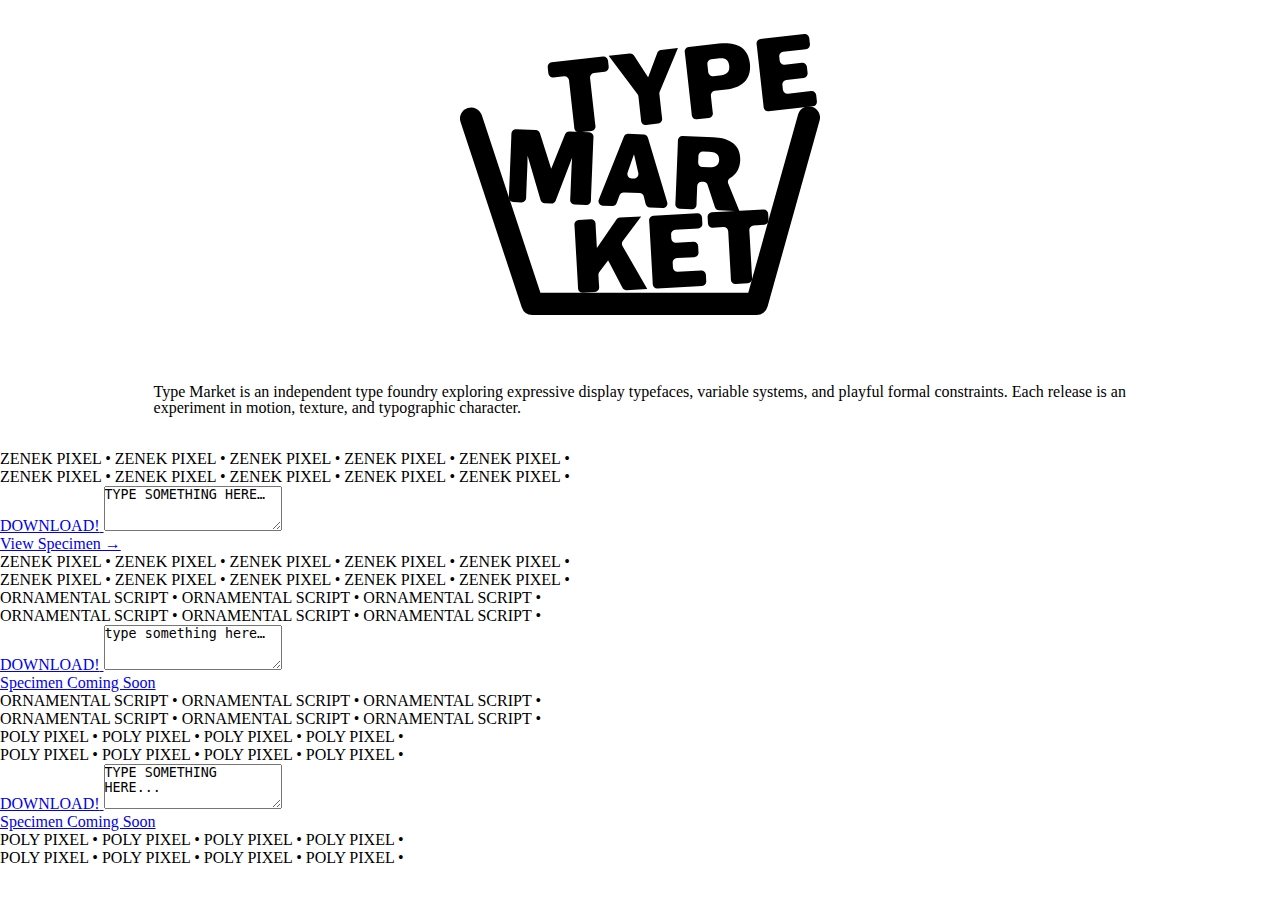
<file: index.html>
<!DOCTYPE html>
<html lang="en">
<head>
  <meta charset="UTF-8" />
  <meta name="viewport" content="width=device-width, initial-scale=1.0" />
  <title>typemarket</title>
  <link rel="stylesheet" href="style.css" />
</head>

<body>

  <!-- TOP LOGO AREA -->
  <header class="logo-landing">
    <img
      class="logo-main"
      src="svgs/type-market-logo.svg"
      alt="Type Market"
    />

    <!-- FOUNDARY DESCRIPTION -->
    <p class="foundry-desc">
      Type Market is an independent type foundry exploring expressive display
      typefaces, variable systems, and playful formal constraints. Each release
      is an experiment in motion, texture, and typographic character.
    </p>
  </header>


  <!-- ZENEK PIXEL -->
  <section class="edition edition-zenek">

    <!-- marquee strip -->
    <div class="marquee" aria-hidden="true">
      <div class="marquee-track">
        <div class="marquee-content">
          <span>ZENEK PIXEL • ZENEK PIXEL • ZENEK PIXEL • ZENEK PIXEL • ZENEK PIXEL • </span>
        </div>
        <div class="marquee-content" aria-hidden="true">
          <span>ZENEK PIXEL • ZENEK PIXEL • ZENEK PIXEL • ZENEK PIXEL • ZENEK PIXEL • </span>
        </div>
      </div>
    </div>

    <!-- full-width white panel -->
    <div class="edition-body">
      <div class="edition-inner">

        <!-- download is the button -->
        <a class="burst burst-zenek download-btn" href="fonts/zenek-pixel.ttf" download>
          <span>DOWNLOAD!</span>
        </a>

        <!-- tester for text preview -->
        <textarea
          class="tester tester-zenek"
          rows="3"
          spellcheck="false"
        >TYPE SOMETHING HERE… 
		</textarea>

        <div class="meta-links">
          <!-- update href to your real specimen page -->
          <a class="btn specimen-btn" href="http://zenek.typemarket.pro/">
  View Specimen →
</a>
        </div>

      </div>
    </div>

    <div class="marquee" aria-hidden="true">
      <div class="marquee-track">
        <div class="marquee-content">
          <span>ZENEK PIXEL • ZENEK PIXEL • ZENEK PIXEL • ZENEK PIXEL • ZENEK PIXEL • </span>
        </div>
        <div class="marquee-content" aria-hidden="true">
          <span>ZENEK PIXEL • ZENEK PIXEL • ZENEK PIXEL • ZENEK PIXEL • ZENEK PIXEL • </span>
        </div>
      </div>
    </div>

  </section>

  <!-- ORNAMENTAL SCRIPT -->
  <section class="edition edition-ornamental">

    <div class="marquee reverse" aria-hidden="true">
      <div class="marquee-track">
        <div class="marquee-content">
          <span>ORNAMENTAL SCRIPT • ORNAMENTAL SCRIPT • ORNAMENTAL SCRIPT • </span>
        </div>
        <div class="marquee-content" aria-hidden="true">
          <span>ORNAMENTAL SCRIPT • ORNAMENTAL SCRIPT • ORNAMENTAL SCRIPT • </span>
        </div>
      </div>
    </div>

    <div class="edition-body">
      <div class="edition-inner">

        <a class="burst burst-ornamental download-btn" href="fonts/ornamental-script.ttf" download>
          <span>DOWNLOAD!</span>
        </a>

        <textarea
          class="tester tester-ornamental"
          rows="3"
          spellcheck="false"
        >type something here…</textarea>

        <div class="meta-links">
          <a class="btn specimen-btn" href="specimens/ornamental-script.html">Specimen Coming Soon </a>
        </div>

      </div>
    </div>

    <div class="marquee reverse" aria-hidden="true">
      <div class="marquee-track">
        <div class="marquee-content">
          <span>ORNAMENTAL SCRIPT • ORNAMENTAL SCRIPT • ORNAMENTAL SCRIPT • </span>
        </div>
        <div class="marquee-content" aria-hidden="true">
          <span>ORNAMENTAL SCRIPT • ORNAMENTAL SCRIPT • ORNAMENTAL SCRIPT • </span>
        </div>
      </div>
    </div>

  </section>

  <!-- POLY PIXEL -->
  <section class="edition edition-poly">

    <div class="marquee fast" aria-hidden="true">
      <div class="marquee-track">
        <div class="marquee-content">
          <span>POLY PIXEL • POLY PIXEL • POLY PIXEL • POLY PIXEL • </span>
        </div>
        <div class="marquee-content" aria-hidden="true">
          <span>POLY PIXEL • POLY PIXEL • POLY PIXEL • POLY PIXEL • </span>
        </div>
      </div>
    </div>

    <div class="edition-body">
      <div class="edition-inner">

        <a class="burst burst-poly download-btn" href="fonts/pixel-sans-tanaka-remix.ttf" download>
          <span>DOWNLOAD!</span>
        </a>

        <textarea
          class="tester tester-poly"
          rows="3"
          spellcheck="false"
        >TYPE SOMETHING HERE...
		</textarea>

        <div class="meta-links">
          <a class="btn specimen-btn" href="specimens/poly-pixel.html">Specimen Coming Soon </a>
        </div>

      </div>
    </div>

    <div class="marquee fast" aria-hidden="true">
      <div class="marquee-track">
        <div class="marquee-content">
          <span>POLY PIXEL • POLY PIXEL • POLY PIXEL • POLY PIXEL • </span>
        </div>
        <div class="marquee-content" aria-hidden="true">
          <span>POLY PIXEL • POLY PIXEL • POLY PIXEL • POLY PIXEL • </span>
        </div>
      </div>
    </div>

  </section>

  <script src="main.js"></script>
</body>
</html>
</file>
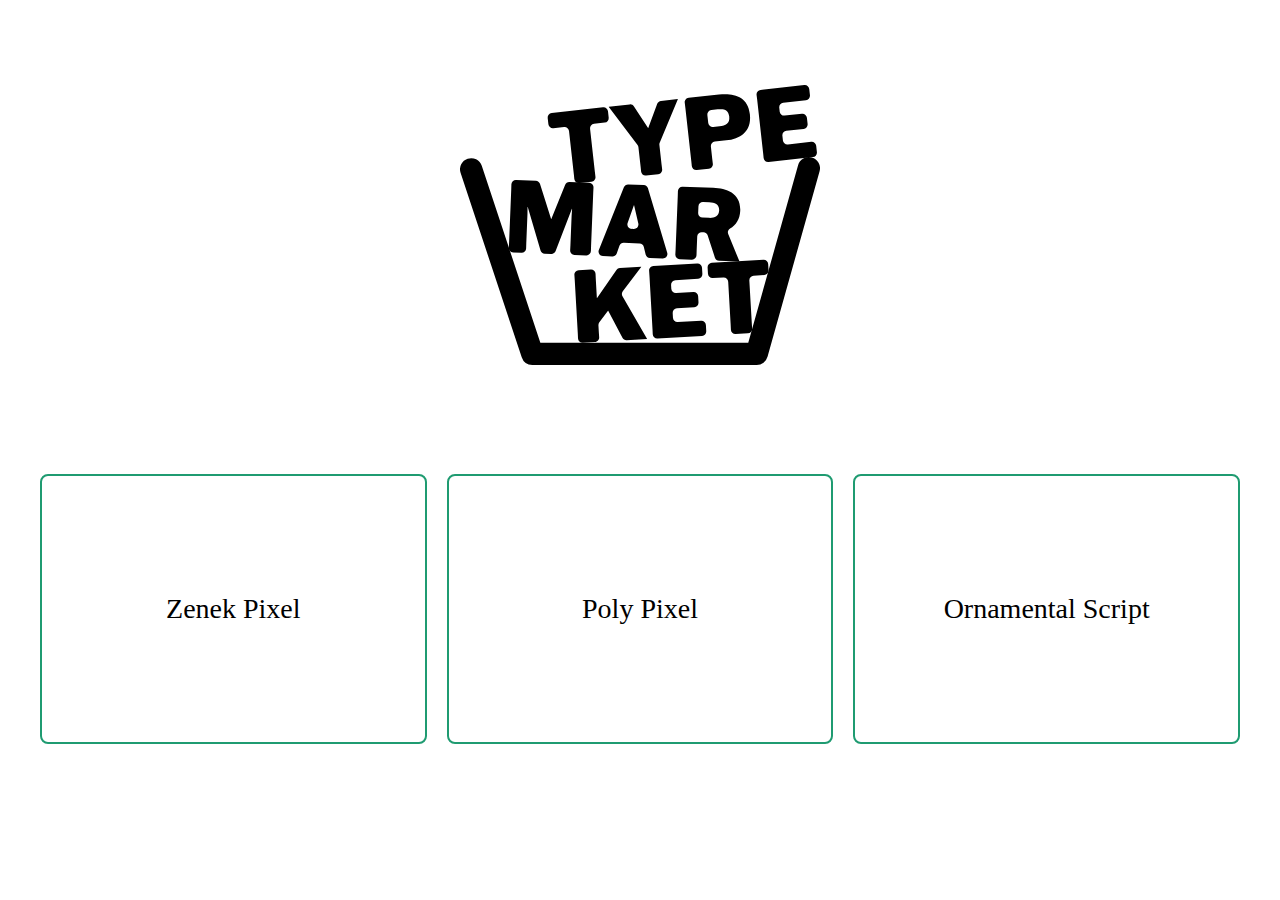
<file: index(2nd-trial).html>
<!-- CSS STARTS HERE -->
   <style>
        html, body {
    margin: 0;
    height: 100%;
    overflow-x: clip;  
    }


        body {
    margin: 0;
        }
  
         .logo-landing {
        min-height: 50svh;
        padding: 0 clamp(4rem, 
        12vw, 20rem);
        display: grid;
        place-items: center;
        line-height: 1em;

        
        /* background color animation */
        animation-name:     colorChange;
        animation-duration: 7s;
        animation-iteration-count:  infinite;
        animation-timing-function: linear infinite;
  }
   .logo-landing img {
        display: block;
        width: clamp(240px, 40vmin, 600px); /* scale with viewport, bounded */
        max-width: 100%;                    /* respect padding on narrow screens */
        height: auto;                       /* keep aspect ratio */
        max-height: 80vh;                   /* avoid img overflow on short viewports */
   }

    @keyframes colorChange {
        0% { background-color: #0097bc; }
        25% { background-color: #1f9b71; }
        50% { background-color:    #e1c054; }
        75% { background-color: #e97571; }
        100% { background-color:    #0097bc; }
         }

        /* referenced from https://clarasees.github.io/jeepnetica/ 
        {
        min-height: 100vh;
        padding: 0 clamp(4rem, 12vw, 20rem);
        place-content: center;
        font-family: "JeepneticaVF",    sans-serif;
        font-variation-settings: "BEEP" 0;
        transition: font-variation-settings .   2s;
        font-size: 3vw;
        line-height: 2em;
        text-align: center;
        word-break: break-all;} 
        & Google AI */


    @media only screen and (max-width:500px) {
            .container {
                grid-template-columns: 1fr;
            }
        }

        /* auto-wrap into as many columns as fit */
        .keyboard {
            display: grid;
            grid-template-columns: repeat(auto-fit, minmax(140px, 1fr));
            gap: clamp(10px, 2vw, 20px);
            padding: clamp(12px, 3vw, 24px);
            width: min(100%, 1200px);
            margin-inline: auto; /* to center the grid container */
}
    
        .zenek-pixel-key {
            /* Make each key fluid and center its text */
            display: flex;
            align-items: center;
            justify-content: center;
            text-decoration: none;
            border: 2px solid #1f9b71; ;
            color: black;
            font-family: var(zenek-pixel);

            /* Fluid sizing */
            padding: clamp(8px, 2vw, 16px);
            font-size: clamp(16px, 4vw, 28px);

            /*uniform tiles */
            aspect-ratio: 3 / 2;
            border-radius: 8px;

            /* Prevent long labels from blowing out */
            word-break: break-word;
            overflow-wrap: anywhere;
        }

        .poly-pixel-key {
            /* Make each key fluid and center its text */
            display: flex;
            align-items: center;
            justify-content: center;
            text-decoration: none;
            border: 2px solid #1f9b71; ;
            color: black;
            font-family: var(poly-sans-tanaka-remix);

            /* Fluid sizing */
            padding: clamp(8px, 2vw, 16px);
            font-size: clamp(16px, 4vw, 28px);

            /*uniform tiles */
            aspect-ratio: 3 / 2;
            border-radius: 8px;

            /* Prevent long labels from blowing out */
            word-break: break-word;
            overflow-wrap: anywhere;
        }

        .ornamental-script-key {
            /* Make each key fluid and center its text */
            display: flex;
            align-items: center;
            justify-content: center;
            text-decoration: none;
            border: 2px solid #1f9b71; ;
            color: black;
            font-family: var(ornamental-script);

            /* Fluid sizing */
            padding: clamp(8px, 2vw, 16px);
            font-size: clamp(16px, 4vw, 28px);

            /*uniform tiles */
            aspect-ratio: 3 / 2;
            border-radius: 8px;

            /* Prevent long labels from blowing out */
            word-break: break-word;
            overflow-wrap: anywhere;
        }

        /* loading variable fonts! */
        @font-face {
                font-family: "zenek pixel";
                src: url()
            }

        @font-face {
                font-family: "Poly Pixel VF";
                src: url("/fonts/poly-sans-tanaka-remix.woff2") format("woff2");
                font-weight: normal;
                font-style: normal;
                font-display: swap;
            }

        @font-face {
                font-family: "Ornamental Script VF";
                src: url("/fonts/ornamental-script-vf.woff2")               format("woff2");
                font-weight: normal;
                font-style: normal;
                font-display: swap;
            }

        /* Classes using axis tags + animations */
        .font1 {
            font-family: var(zenek-pixel);
            font-variation-settings: "POSI" 100;
            animation: posi-pulse 1.2s ease-in-out infinite alternate;
            }

        .font2 {
            font-family: "Poly Pixel VF";
            font-variation-settings: "POLY" 100;
            animation: poly-pulse 1.2s ease-in-out infinite alternate;
            }

        .font3 {
            font-family: "Ornamental Script VF";
            font-variation-settings: "GROW" 0;          /* start */
            animation: grow-pulse 2s ease-in-out infinite alternate;
            }

        /* keyframe names */
        @keyframes posi-pulse {
            from { font-variation-settings: "POSI" 0;   }
            to   { font-variation-settings: "POSI" 100; }
        }
        @keyframes poly-pulse {
            from { font-variation-settings: "POLY" 0;   }
            to   { font-variation-settings: "POLY" 100; }
        }
        @keyframes grow-pulse {
            from { font-variation-settings: "GROW" 0;   }
            to   { font-variation-settings: "GROW" 100; }
        }


    </style>
<!-- CSS ENDS HERE -->




<!-- HTML STARTS HERE -->

<!DOCTYPE html>
      
<html lang="en">

<head>
    <meta charset="UTF-8">
    <meta name="viewport" content="width=device-width, initial-scale=1.0">
    <title>typemarket</title>
</head>


<body>
    <div class="logo-landing"> 
        <img src="svgs/type-market-logo.svg" alt="Type Market">
    </div>

    <div class="keyboard">

    <a href="/fonts-woff/zenek-pixel.ttf" class="zenek-pixel-key"> 
        Zenek Pixel
    </a>

    <a href="fonts/pixel-sans-tanaka-remix.ttf" class="poly-pixel-key"> 
        Poly Pixel
    </a>

    <a href="fonts/ornamental-script.ttf" class="ornamental-script-key">
        Ornamental Script
    </a>
     
        

    </div>


</body>

</html>
</file>
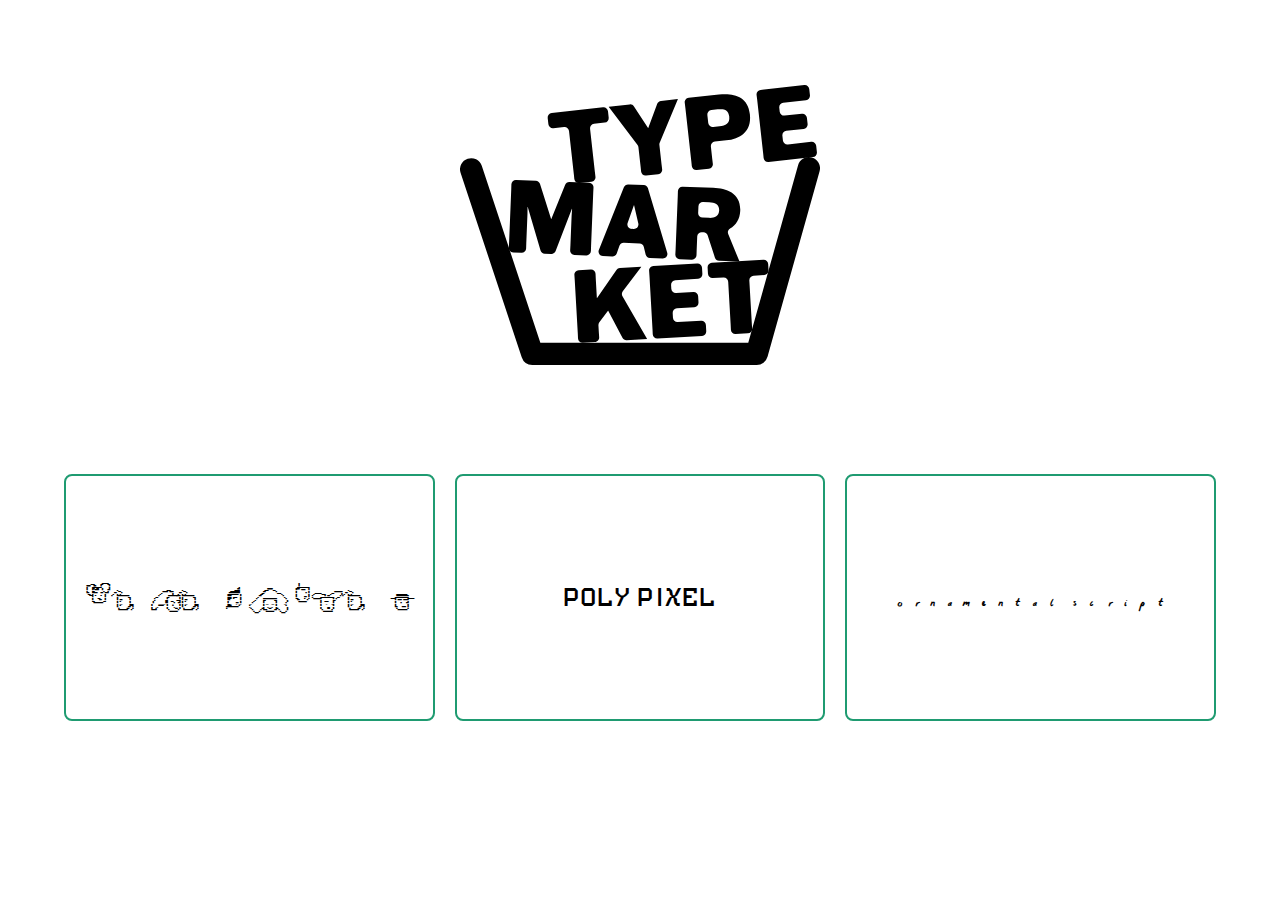
<file: index(3rdVersion).html>
<!DOCTYPE html>

<html lang="en">

<head>
	<meta charset="UTF-8">
	<meta name="viewport" content="width=device-width, initial-scale=1.0">
	<title>typemarket</title>
	<link rel="stylesheet" href="style.css">
</head>


<body>
	<div class="logo-landing">
		<img src="svgs/type-market-logo.svg" alt="Type Market">
	</div>

	<div class="keyboard">

		<a href="fonts/zenek-pixel.ttf" class="zenek-pixel-key">
			zen ek pixel
		</a>

		<a href="fonts/pixel-sans-tanaka-remix.ttf" class="poly-pixel-key">
			POLY PIXEL
		</a>

		<a href="fonts/ornamental-script.ttf" class="ornamental-script-key">
			ornamental script
		</a>

	</div>


</body>

</html>
</file>
<file: style.css>
/* loading variable fonts! */
@font-face {
	font-family: "Zenek Pixel";
	src: url("fonts/zenek-pixel.woff2") format("woff2");
}

@font-face {
	font-family: "Poly Pixel VF";
	src: url("fonts/pixel-sans-tanaka-remix.woff2") format("woff2");
	font-weight: normal;
	font-style: normal;
	font-display: swap;
}

@font-face {
	font-family: "Ornamental Script VF";
	src: url("fonts/ornamental-script.woff2") format("woff2");
	font-weight: normal;
	font-style: normal;
	font-display: swap;
}

/* Apply to all elements */
* {
	margin: 0;
	padding: 0;
	box-sizing: border-box;
}

.logo-landing {
	min-height: 50svh;
	padding: 0 clamp(4rem,
			12vw, 20rem);
	display: grid;
	place-items: center;
	line-height: 1em;


	/* background color animation */
	animation-name: colorChange;
	animation-duration: 7s;
	animation-iteration-count: infinite;
	animation-timing-function: linear infinite;
}

.logo-landing img {
	display: block;
	width: clamp(240px, 40vmin, 600px);
	/* scale with viewport, bounded */
	max-width: 100%;
	/* respect padding on narrow screens */
	height: auto;
	/* keep aspect ratio */
	max-height: 80vh;
	/* avoid img overflow on short viewports */
}

@keyframes colorChange {
	0% {
		background-color: #0097bc;
	}

	25% {
		background-color: #1f9b71;
	}

	50% {
		background-color: #e1c054;
	}

	75% {
		background-color: #e97571;
	}

	100% {
		background-color: #0097bc;
	}
}

/* referenced from https://clarasees.github.io/jeepnetica/ 
	{
	min-height: 100vh;
	padding: 0 clamp(4rem, 12vw, 20rem);
	place-content: center;
	font-family: "JeepneticaVF",    sans-serif;
	font-variation-settings: "BEEP" 0;
	transition: font-variation-settings .   2s;
	font-size: 3vw;
	line-height: 2em;
	text-align: center;
	word-break: break-all;} 
	& Google AI */


@media only screen and (max-width:500px) {
	.container {
		grid-template-columns: 1fr;
	}
}

/* auto-wrap into as many columns as fit */
.keyboard {
	display: grid;
	grid-template-columns: repeat(auto-fit, minmax(140px, 1fr));
	gap: clamp(10px, 2vw, 20px);
	padding: clamp(12px, 3vw, 24px);
	width: min(100%, 1200px);
	margin-inline: auto;
	/* to center the grid container */
}

.zenek-pixel-key {
	/* Make each key fluid and center its text */
	display: flex;
	align-items: center;
	justify-content: center;
	text-decoration: none;
	border: 2px solid #1f9b71;
	color: black;
	font-family: "Zenek Pixel";
	font-variation-settings: "POSI" 100;
	animation: posi-pulse 2s ease-in-out infinite alternate;

	/* Fluid sizing */
	padding: clamp(8px, 2vw, 16px);
	font-size: clamp(16px, 4vw, 28px);

	/*uniform tiles */
	aspect-ratio: 3 / 2;
	border-radius: 8px;

	/* Prevent long labels from blowing out */
	word-break: break-word;
	overflow-wrap: anywhere;
}

.poly-pixel-key {
	/* Make each key fluid and center its text */
	display: flex;
	align-items: center;
	justify-content: center;
	text-decoration: none;
	border: 2px solid #1f9b71;
	color: black;
	font-family: "Poly Pixel VF";
	font-variation-settings: "POLY" 100;
	animation: poly-pulse 1.2s ease-in-out infinite alternate;

	/* Fluid sizing */
	padding: clamp(8px, 2vw, 16px);
	font-size: clamp(16px, 4vw, 28px);

	/*uniform tiles */
	aspect-ratio: 3 / 2;
	border-radius: 8px;

	/* Prevent long labels from blowing out */
	word-break: break-word;
	overflow-wrap: anywhere;
}

.ornamental-script-key {
	/* Make each key fluid and center its text */
	display: flex;
	align-items: center;
	justify-content: center;
	text-decoration: none;
	border: 2px solid #1f9b71;
	color: black;
	font-family: "Ornamental Script VF";
	font-variation-settings: "GROW" 0;
	animation: grow-pulse 2s ease-in-out infinite alternate;

	/* Fluid sizing */
	padding: clamp(8px, 2vw, 16px);
	font-size: clamp(16px, 4vw, 28px);

	/*uniform tiles */
	aspect-ratio: 3 / 2;
	border-radius: 8px;

	/* Prevent long labels from blowing out */
	word-break: break-word;
	overflow-wrap: anywhere;
}


/* keyframe names */
@keyframes posi-pulse {
	from {
		font-variation-settings: "POSI" 0;
	}

	to {
		font-variation-settings: "POSI" 100;
	}
}

@keyframes poly-pulse {
	from {
		font-variation-settings: "POLY" 0;
	}

	to {
		font-variation-settings: "POLY" 100;
	}
}

@keyframes grow-pulse {
	from {
		font-variation-settings: "GROW" 0;
	}

	to {
		font-variation-settings: "GROW" 100;
	}
}
</file>
